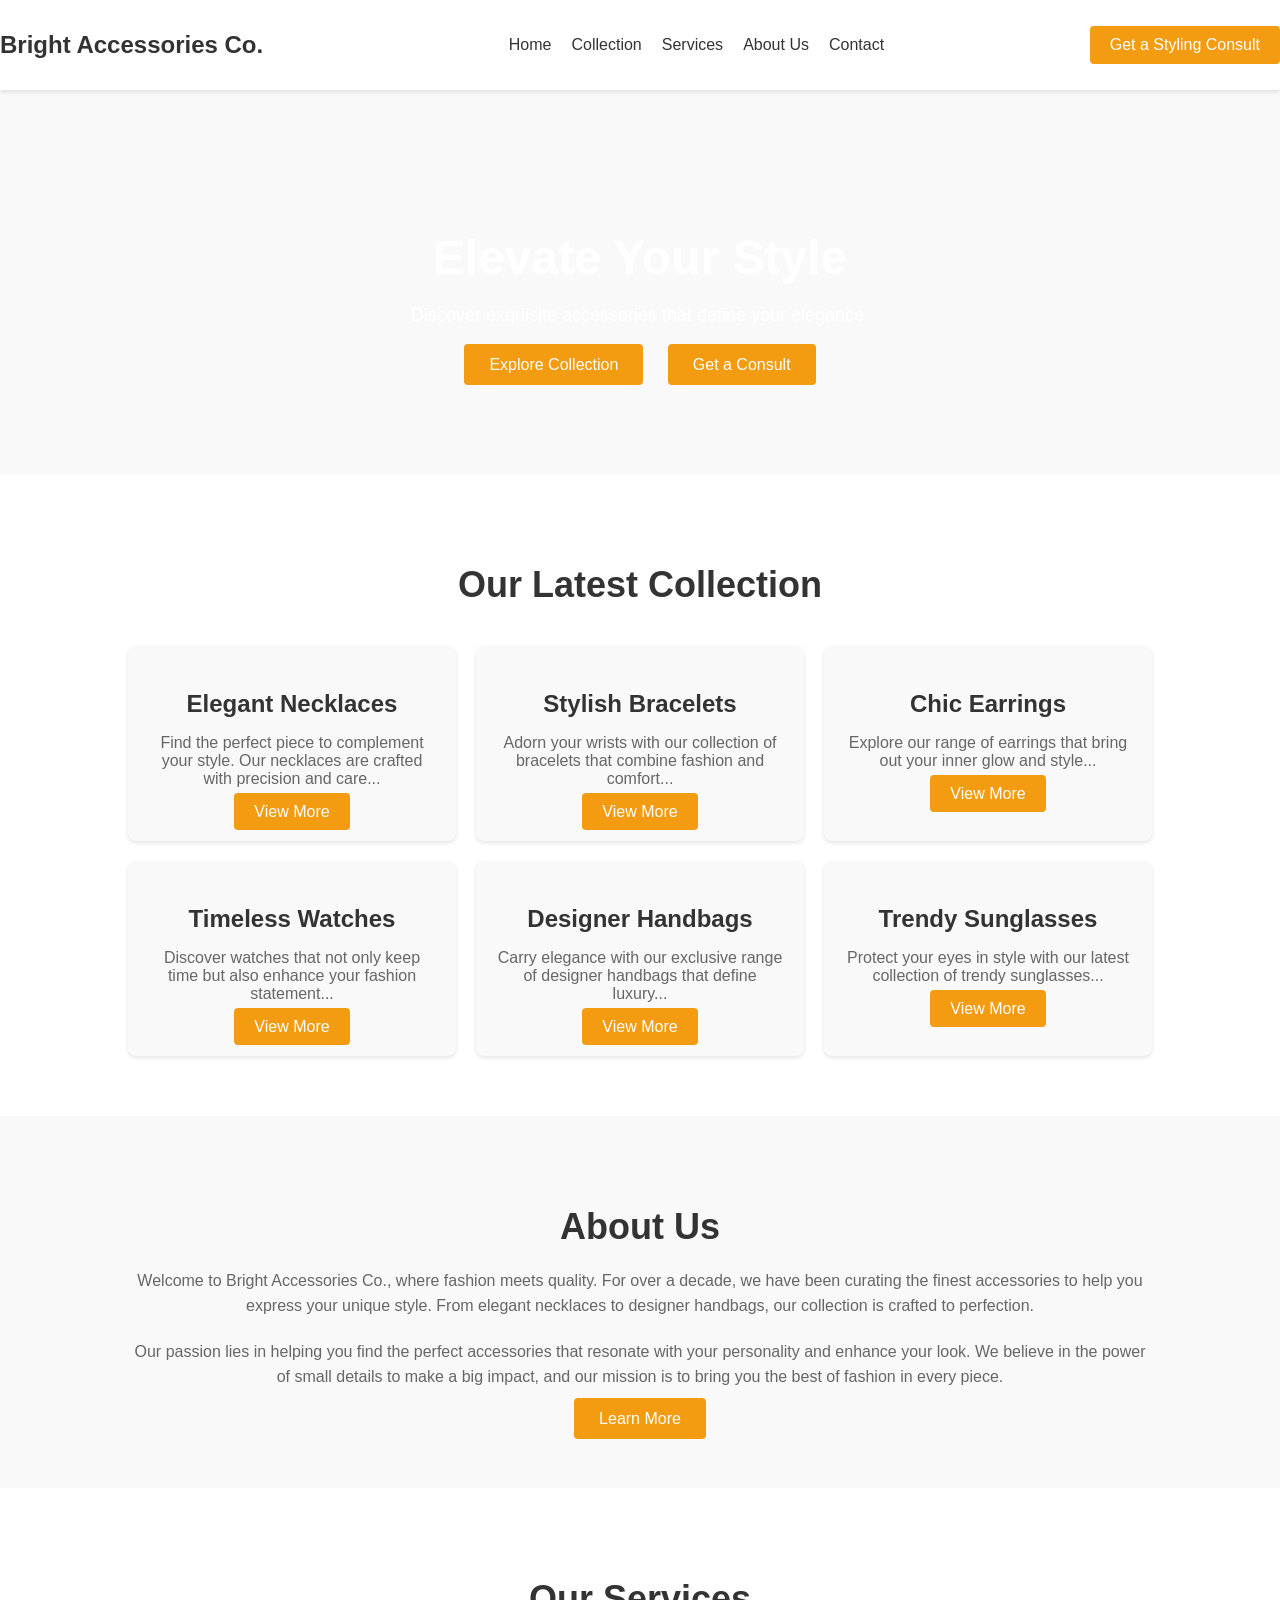
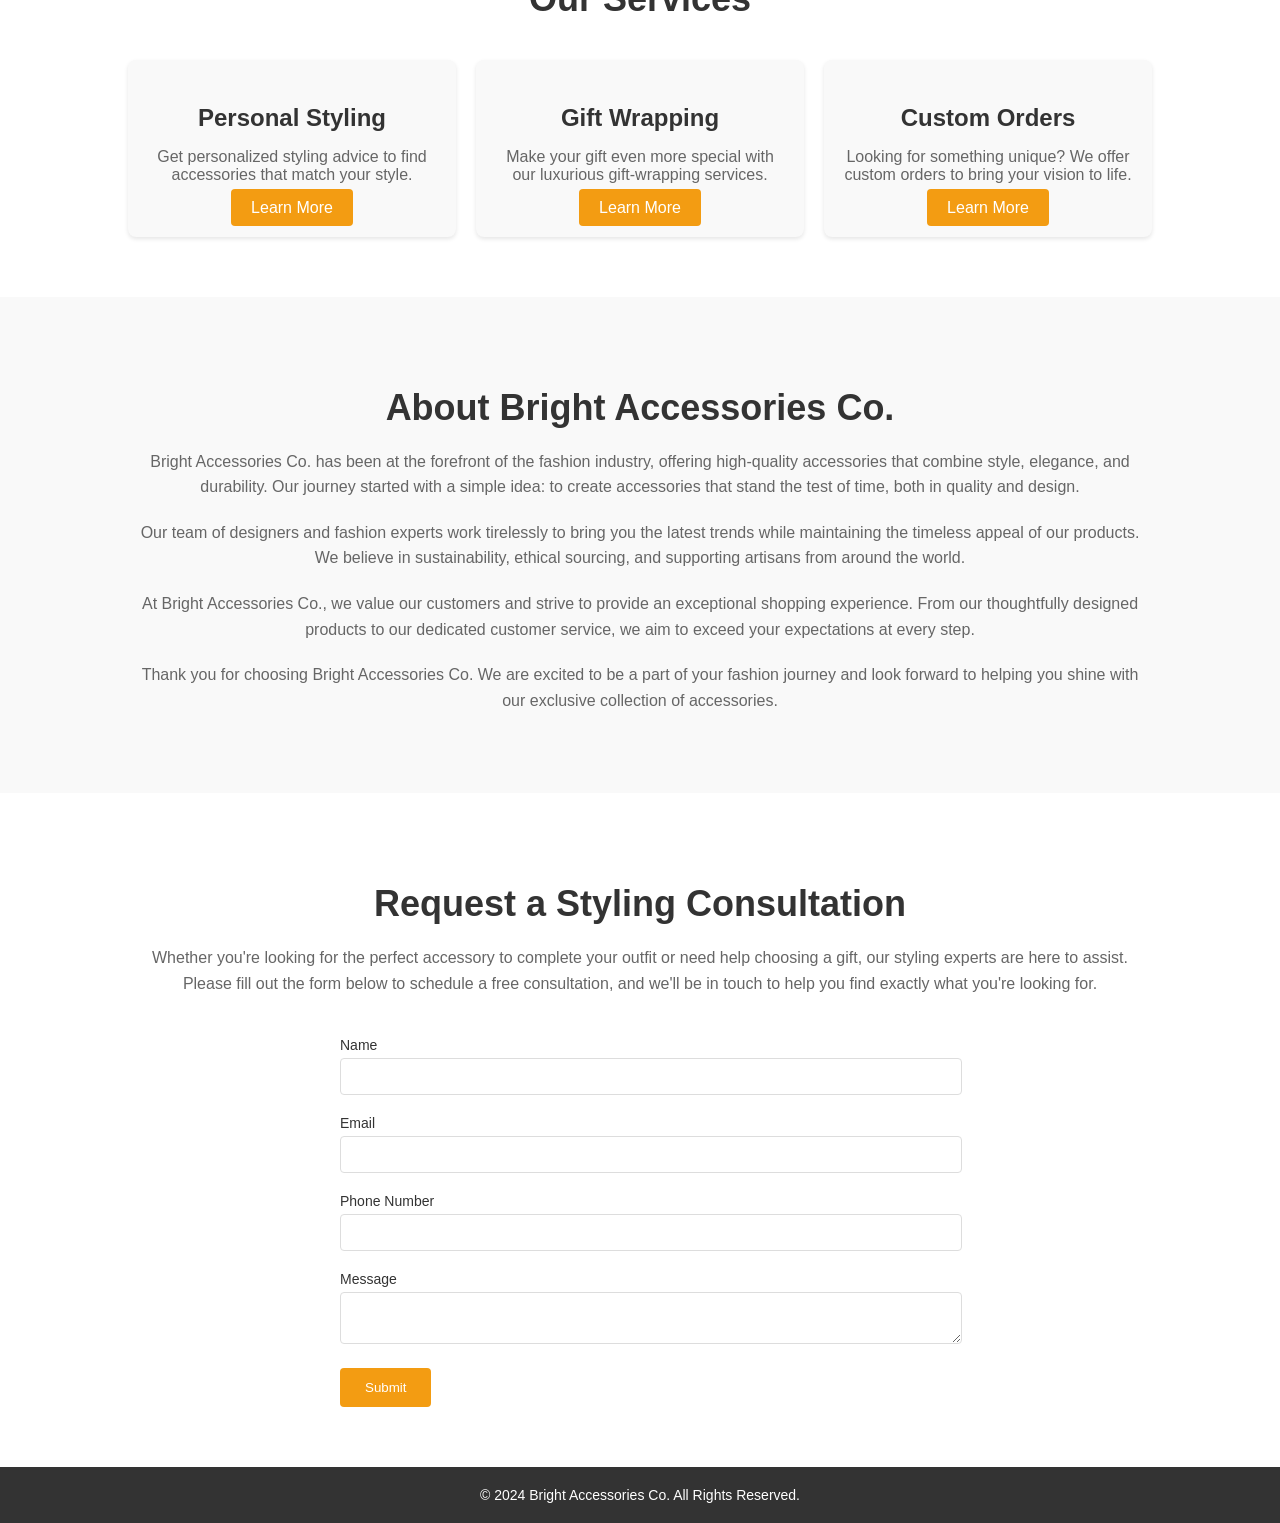
<file: webpage.html>
<!DOCTYPE html>
<html lang="en">

<head>
    <meta charset="UTF-8">
    <meta name="viewport" content="width=device-width, initial-scale=1.0">
    <title>Bright Accessories Co.</title>
    <link rel="stylesheet" href="style1.css">
</head>

<body>
    <!-- Navigation -->
    <header class="header">
        <nav class="navbar">
            <div class="logo">Bright Accessories Co.</div>
            <ul class="nav-links">
                <li><a href="#home">Home</a></li>
                <li><a href="#collection">Collection</a></li>
                <li><a href="#services">Services</a></li>
                <li><a href="#about">About Us</a></li>
                <li><a href="#contact">Contact</a></li>
            </ul>
            <a href="#consult" class="btn consult-btn">Get a Styling Consult</a>
        </nav>
    </header>

    <!-- Hero Section -->
    <section class="hero" id="home">
        <div class="container">
            <h1>Elevate Your Style</h1>
            <p>Discover exquisite accessories that define your elegance.</p>
            <a href="#collection" class="btn">Explore Collection</a>
            <a href="#consult" class="btn">Get a Consult</a>
        </div>
    </section>

    <!-- Collection Section -->
    <section class="collection" id="collection">
        <div class="container">
            <h2>Our Latest Collection</h2>
            <div class="collection-grid">
                <article class="collection-item">
                    <h3>Elegant Necklaces</h3>
                    <p>Find the perfect piece to complement your style. Our necklaces are crafted with precision and care...</p>
                    <a href="#item1" class="btn">View More</a>
                </article>
                <article class="collection-item">
                    <h3>Stylish Bracelets</h3>
                    <p>Adorn your wrists with our collection of bracelets that combine fashion and comfort...</p>
                    <a href="#item2" class="btn">View More</a>
                </article>
                <article class="collection-item">
                    <h3>Chic Earrings</h3>
                    <p>Explore our range of earrings that bring out your inner glow and style...</p>
                    <a href="#item3" class="btn">View More</a>
                </article>
                <article class="collection-item">
                    <h3>Timeless Watches</h3>
                    <p>Discover watches that not only keep time but also enhance your fashion statement...</p>
                    <a href="#item4" class="btn">View More</a>
                </article>
                <article class="collection-item">
                    <h3>Designer Handbags</h3>
                    <p>Carry elegance with our exclusive range of designer handbags that define luxury...</p>
                    <a href="#item5" class="btn">View More</a>
                </article>
                <article class="collection-item">
                    <h3>Trendy Sunglasses</h3>
                    <p>Protect your eyes in style with our latest collection of trendy sunglasses...</p>
                    <a href="#item6" class="btn">View More</a>
                </article>
            </div>
        </div>
    </section>

    <!-- About Us Section -->
    <section class="about-us" id="about">
        <div class="container">
            <h2>About Us</h2>
            <p>
                Welcome to Bright Accessories Co., where fashion meets quality. For over a decade, we have been curating the finest accessories to help you express your unique style. From elegant necklaces to designer handbags, our collection is crafted to perfection.
            </p>
            <p>
                Our passion lies in helping you find the perfect accessories that resonate with your personality and enhance your look. We believe in the power of small details to make a big impact, and our mission is to bring you the best of fashion in every piece.
            </p>
            <a href="#about-details" class="btn">Learn More</a>
        </div>
    </section>

    <!-- Services Section -->
    <section class="services" id="services">
        <div class="container">
            <h2>Our Services</h2>
            <div class="service-grid">
                <div class="service">
                    <h3>Personal Styling</h3>
                    <p>Get personalized styling advice to find accessories that match your style.</p>
                    <a href="#consult" class="btn">Learn More</a>
                </div>
                <div class="service">
                    <h3>Gift Wrapping</h3>
                    <p>Make your gift even more special with our luxurious gift-wrapping services.</p>
                    <a href="#consult" class="btn">Learn More</a>
                </div>
                <div class="service">
                    <h3>Custom Orders</h3>
                    <p>Looking for something unique? We offer custom orders to bring your vision to life.</p>
                    <a href="#consult" class="btn">Learn More</a>
                </div>
            </div>
        </div>
    </section>

    <!-- Detailed About Us -->
    <section class="about-us-details" id="about-details">
        <div class="container">
            <h2>About Bright Accessories Co.</h2>
            <p>
                Bright Accessories Co. has been at the forefront of the fashion industry, offering high-quality accessories that combine style, elegance, and durability. Our journey started with a simple idea: to create accessories that stand the test of time, both in quality and design.
            </p>
            <p>
                Our team of designers and fashion experts work tirelessly to bring you the latest trends while maintaining the timeless appeal of our products. We believe in sustainability, ethical sourcing, and supporting artisans from around the world.
            </p>
            <p>
                At Bright Accessories Co., we value our customers and strive to provide an exceptional shopping experience. From our thoughtfully designed products to our dedicated customer service, we aim to exceed your expectations at every step.
            </p>
            <p>
                Thank you for choosing Bright Accessories Co. We are excited to be a part of your fashion journey and look forward to helping you shine with our exclusive collection of accessories.
            </p>
        </div>
    </section>

    <!-- Consultation Form -->
    <section class="consultation" id="consult">
        <div class="container">
            <h2>Request a Styling Consultation</h2>
            <p>
                Whether you're looking for the perfect accessory to complete your outfit or need help choosing a gift, our styling experts are here to assist. Please fill out the form below to schedule a free consultation, and we'll be in touch to help you find exactly what you're looking for.
            </p>
            <form class="consultation-form">
                <label for="name">Name</label>
                <input type="text" id="name" name="name" required>

                <label for="email">Email</label>
                <input type="email" id="email" name="email" required>

                <label for="phone">Phone Number</label>
                <input type="tel" id="phone" name="phone">

                <label for="message">Message</label>
                <textarea id="message" name="message" required></textarea>

                <button type="submit" class="btn">Submit</button>
            </form>
        </div>
    </section>

    <!-- Footer -->
    <footer class="footer">
        <div class="container">
            <p>&copy; 2024 Bright Accessories Co. All Rights Reserved.</p>
        </div>
    </footer>
</body>

</html>
</file>
<file: style1.css>
body {
    font-family: Arial, sans-serif;
    color: #333;
    background-color: #f9f9f9;
    margin: 0;
    padding: 0;
}

.container {
    width: 80%;
    margin: auto;
    max-width: 1200px;
}

/* Navigation */
.header {
    background-color: #ffffff;
    padding: 20px 0;
    box-shadow: 0px 2px 4px rgba(0, 0, 0, 0.1);
}

.navbar {
    display: flex;
    justify-content: space-between;
    align-items: center;
}

.logo {
    font-size: 24px;
    font-weight: bold;
    color: #333;
}

.nav-links {
    list-style: none;
    display: flex;
    gap: 20px;
}

.nav-links li {
    margin: 0;
}

.nav-links a {
    color: #333;
    text-decoration: none;
    font-size: 16px;
    transition: color 0.3s ease;
}

.nav-links a:hover {
    color: #f39c12;
}

.consult-btn {
    background-color: #f39c12;
    color: #ffffff;
    padding: 10px 20px;
    text-decoration: none;
    border-radius: 4px;
    transition: background-color 0.3s ease;
}

.consult-btn:hover {
    background-color: #e67e22;
}

/* Hero Section */
.hero {
    background-image: url('https://images.unsplash.com/photo-1517602302552-471fe67acf66');
    background-size: cover;
    background-position: center;
    color: #ffffff;
    text-align: center;
    padding: 100px 0;
}

.hero h1 {
    font-size: 48px;
    margin-bottom: 20px;
}

.hero p {
    font-size: 18px;
    margin-bottom: 30px;
}

.hero .btn {
    background-color: #f39c12;
    color: #ffffff;
    padding: 12px 25px;
    text-decoration: none;
    border-radius: 4px;
    transition: background-color 0.3s ease;
    margin: 0 10px;
}

.hero .btn:hover {
    background-color: #e67e22;
}

/* Collection Section */
.collection {
    padding: 60px 0;
    background-color: #ffffff;
    text-align: center;
}

.collection h2 {
    font-size: 36px;
    margin-bottom: 40px;
    color: #333;
}

.collection-grid {
    display: grid;
    grid-template-columns: repeat(auto-fill, minmax(300px, 1fr));
    gap: 20px;
}

.collection-item {
    background-color: #f9f9f9;
    padding: 20px;
    border-radius: 8px;
    box-shadow: 0px 2px 4px rgba(0, 0, 0, 0.1);
}

.collection-item h3 {
    font-size: 24px;
    margin-bottom: 15px;
    color: #333;
}

.collection-item p {
    font-size: 16px;
    margin-bottom: 15px;
    color: #666;
}

.collection-item .btn {
    background-color: #f39c12;
    color: #ffffff;
    padding: 10px 20px;
    text-decoration: none;
    border-radius: 4px;
    transition: background-color 0.3s ease;
}

.collection-item .btn:hover {
    background-color: #e67e22;
}

/* About Us Section */
.about-us {
    padding: 60px 0;
    background-color: #f9f9f9;
    text-align: center;
}

.about-us h2 {
    font-size: 36px;
    margin-bottom: 20px;
    color: #333;
}

.about-us p {
    font-size: 16px;
    line-height: 1.6;
    color: #666;
    margin-bottom: 20px;
}

.about-us .btn {
    background-color: #f39c12;
    color: #ffffff;
    padding: 12px 25px;
    text-decoration: none;
    border-radius: 4px;
    transition: background-color 0.3s ease;
}

.about-us .btn:hover {
    background-color: #e67e22;
}

/* Services Section */
.services {
    padding: 60px 0;
    background-color: #ffffff;
    text-align: center;
}

.services h2 {
    font-size: 36px;
    margin-bottom: 40px;
    color: #333;
}

.service-grid {
    display: grid;
    grid-template-columns: repeat(auto-fill, minmax(300px, 1fr));
    gap: 20px;
}

.service {
    background-color: #f9f9f9;
    padding: 20px;
    border-radius: 8px;
    box-shadow: 0px 2px 4px rgba(0, 0, 0, 0.1);
}

.service h3 {
    font-size: 24px;
    margin-bottom: 15px;
    color: #333;
}

.service p {
    font-size: 16px;
    margin-bottom: 15px;
    color: #666;
}

.service .btn {
    background-color: #f39c12;
    color: #ffffff;
    padding: 10px 20px;
    text-decoration: none;
    border-radius: 4px;
    transition: background-color 0.3s ease;
}

.service .btn:hover {
    background-color: #e67e22;
}

/* Detailed About Us */
.about-us-details {
    padding: 60px 0;
    background-color: #f9f9f9;
    text-align: center;
}

.about-us-details h2 {
    font-size: 36px;
    margin-bottom: 20px;
    color: #333;
}

.about-us-details p {
    font-size: 16px;
    line-height: 1.6;
    color: #666;
    margin-bottom: 20px;
}

/* Consultation Form */
.consultation {
    padding: 60px 0;
    background-color: #ffffff;
    text-align: center;
}

.consultation h2 {
    font-size: 36px;
    margin-bottom: 20px;
    color: #333;
}

.consultation p {
    font-size: 16px;
    line-height: 1.6;
    color: #666;
    margin-bottom: 40px;
}

.consultation-form {
    max-width: 600px;
    margin: auto;
    text-align: left;
}

.consultation-form label {
    display: block;
    font-size: 14px;
    margin-bottom: 5px;
    color: #333;
}

.consultation-form input,
.consultation-form textarea {
    width: 100%;
    padding: 10px;
    margin-bottom: 20px;
    border: 1px solid #ddd;
    border-radius: 4px;
}

.consultation-form button {
    background-color: #f39c12;
    color: #ffffff;
    padding: 12px 25px;
    text-decoration: none;
    border-radius: 4px;
    transition: background-color 0.3s ease;
    border: none;
    cursor: pointer;
}

.consultation-form button:hover {
    background-color: #e67e22;
}

/* Footer */
.footer {
    padding: 20px 0;
    background-color: #333;
    color: #ffffff;
    text-align: center;
}

.footer p {
    margin: 0;
    font-size: 14px;
}
</file>
